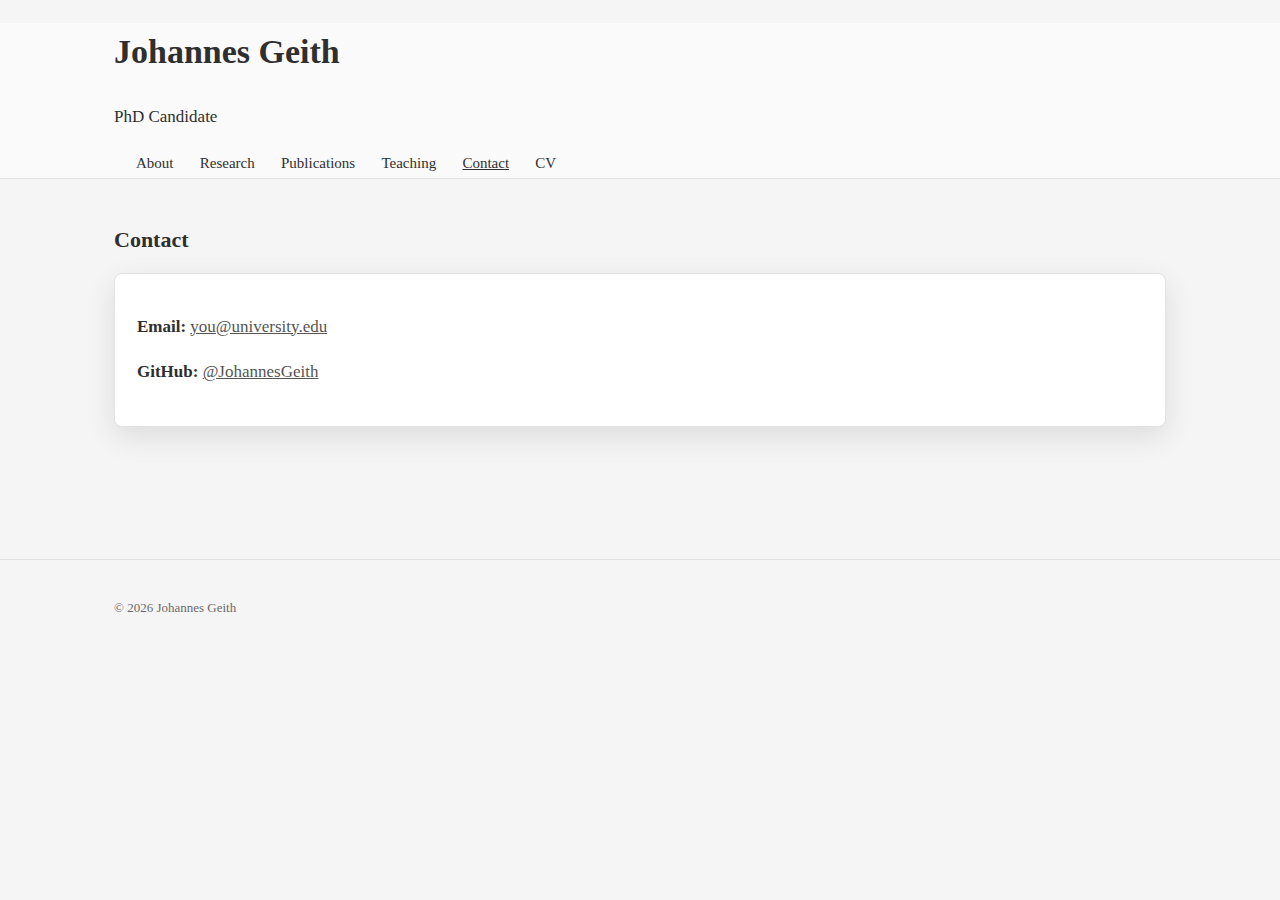
<file: contact.html>
<!doctype html>
<html lang="en">
<head>
  <meta charset="utf-8" />
  <meta name="viewport" content="width=device-width,initial-scale=1" />
  <title>Contact — Johannes Geith</title>
  <link rel="stylesheet" href="styles.css" />
</head>

<body>
  <header class="site-header">
    <div class="container">
      <div class="title">
        <h1>Johannes Geith</h1>
        <p class="subtitle">PhD Candidate</p>
      </div>

      <nav class="nav">
        <a href="index.html">About</a>
        <a href="index.html#research">Research</a>
        <a href="publications.html">Publications</a>
        <a href="teaching.html">Teaching</a>
        <a class="active" href="contact.html">Contact</a>
        <a href="assets/cv.pdf" target="_blank" rel="noopener">CV</a>
      </nav>
    </div>
  </header>

  <main class="page-main">
    <div class="container">
      <h2 class="page-title">Contact</h2>

      <div class="page-card">
        <p><strong>Email:</strong> <a href="mailto:you@university.edu">you@university.edu</a></p>
        <p><strong>GitHub:</strong> <a href="https://github.com/JohannesGeith">@JohannesGeith</a></p>
        <!-- add more lines later if you want -->
      </div>
    </div>
  </main>

  <footer class="footer">
    <div class="container">
      <p>© <span id="year"></span> Johannes Geith</p>
    </div>
  </footer>

  <script>
    document.getElementById("year").textContent = new Date().getFullYear();
  </script>
</body>
</html>
</file>
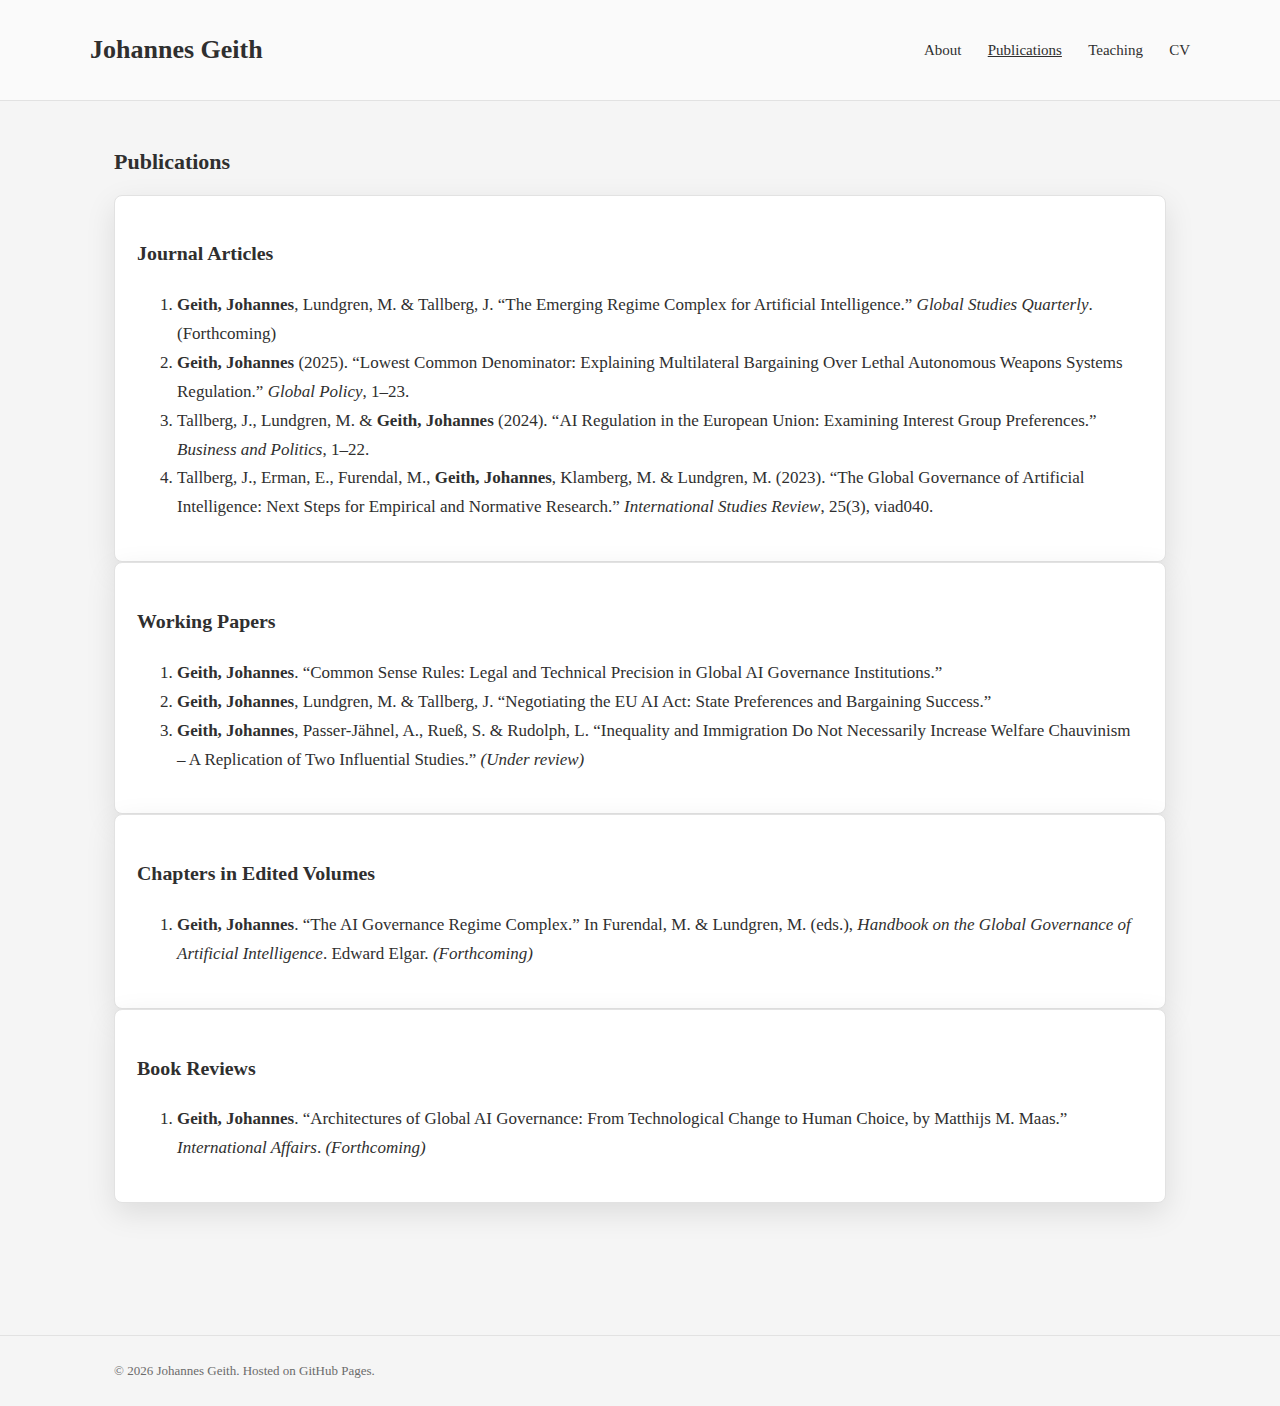
<file: publications.html>
<!doctype html>
<html lang="en">
<head>
  <meta charset="utf-8" />
  <link rel="preconnect" href="https://fonts.googleapis.com" />
  <link rel="preconnect" href="https://fonts.gstatic.com" crossorigin />
  <link href="https://fonts.googleapis.com/css2?family=Inter:wght@400;500;600&display=swap" rel="stylesheet" />

  <meta name="viewport" content="width=device-width, initial-scale=1" />
  <title>Publications — Johannes Geith</title>
  <meta name="description" content="Publications by Johannes Geith." />
  <link rel="stylesheet" href="styles.css" />
</head>

<body>
  <header class="site-header">
    <div class="container header-inner">
      <div class="site-title">
        <h1>Johannes Geith</h1>
      </div>

      <nav class="nav" aria-label="Primary">
        <a href="index.html">About</a>
        <a href="publications.html" class="active">Publications</a>
        <a href="teaching.html">Teaching</a>
        <a href="assets/Geith%20CV_2026-Feb.pdf" target="_blank" rel="noopener">CV</a>
      </nav>
    </div>
  </header>

  <main class="page-main">
    <div class="container">

      <h2 class="page-title">Publications</h2>

      <!-- ================= Journal Articles ================= -->

      <div class="page-card pub-card">
        <h3 class="pub-section">Journal Articles</h3>
        <ol class="pub-list">

          <li class="pub-item">
            <strong>Geith, Johannes</strong>, Lundgren, M. &amp; Tallberg, J.
            “The Emerging Regime Complex for Artificial Intelligence.”
            <em>Global Studies Quarterly</em>. (Forthcoming)
          </li>

          <li class="pub-item">
            <strong>Geith, Johannes</strong> (2025).
            “Lowest Common Denominator: Explaining Multilateral Bargaining Over
            Lethal Autonomous Weapons Systems Regulation.”
            <em>Global Policy</em>, 1–23.
          </li>

          <li class="pub-item">
            Tallberg, J., Lundgren, M. &amp; <strong>Geith, Johannes</strong> (2024).
            “AI Regulation in the European Union: Examining Interest Group Preferences.”
            <em>Business and Politics</em>, 1–22.
          </li>

          <li class="pub-item">
            Tallberg, J., Erman, E., Furendal, M., <strong>Geith, Johannes</strong>,
            Klamberg, M. &amp; Lundgren, M. (2023).
            “The Global Governance of Artificial Intelligence: Next Steps for Empirical
            and Normative Research.”
            <em>International Studies Review</em>, 25(3), viad040.
          </li>

        </ol>
      </div>

      <!-- ================= Working Papers ================= -->

      <div class="page-card pub-card">
        <h3 class="pub-section">Working Papers</h3>
        <ol class="pub-list">

          <li class="pub-item">
            <strong>Geith, Johannes</strong>.
            “Common Sense Rules: Legal and Technical Precision in Global AI Governance Institutions.”
          </li>

          <li class="pub-item">
            <strong>Geith, Johannes</strong>, Lundgren, M. &amp; Tallberg, J.
            “Negotiating the EU AI Act: State Preferences and Bargaining Success.”
          </li>

          <li class="pub-item">
            <strong>Geith, Johannes</strong>, Passer-Jähnel, A., Rueß, S. &amp; Rudolph, L.
            “Inequality and Immigration Do Not Necessarily Increase Welfare Chauvinism –
            A Replication of Two Influential Studies.”
            <em>(Under review)</em>
          </li>

        </ol>
      </div>

      <!-- ================= Chapters ================= -->

      <div class="page-card pub-card">
        <h3 class="pub-section">Chapters in Edited Volumes</h3>
        <ol class="pub-list">

          <li class="pub-item">
            <strong>Geith, Johannes</strong>.
            “The AI Governance Regime Complex.”
            In Furendal, M. &amp; Lundgren, M. (eds.),
            <em>Handbook on the Global Governance of Artificial Intelligence</em>.
            Edward Elgar. <em>(Forthcoming)</em>
          </li>

        </ol>
      </div>

      <!-- ================= Book Reviews ================= -->

      <div class="page-card pub-card">
        <h3 class="pub-section">Book Reviews</h3>
        <ol class="pub-list">

          <li class="pub-item">
            <strong>Geith, Johannes</strong>.
            “Architectures of Global AI Governance: From Technological Change to Human Choice,
            by Matthijs M. Maas.”
            <em>International Affairs</em>. <em>(Forthcoming)</em>
          </li>

        </ol>
      </div>

    </div>
  </main>

  <footer class="footer">
    <div class="container footer-inner">
      <p class="footer-text">
        © <span id="year"></span> Johannes Geith. Hosted on GitHub Pages.
      </p>
    </div>
  </footer>

  <script>
    document.getElementById("year").textContent = new Date().getFullYear();
  </script>
</body>
</html>
</file>
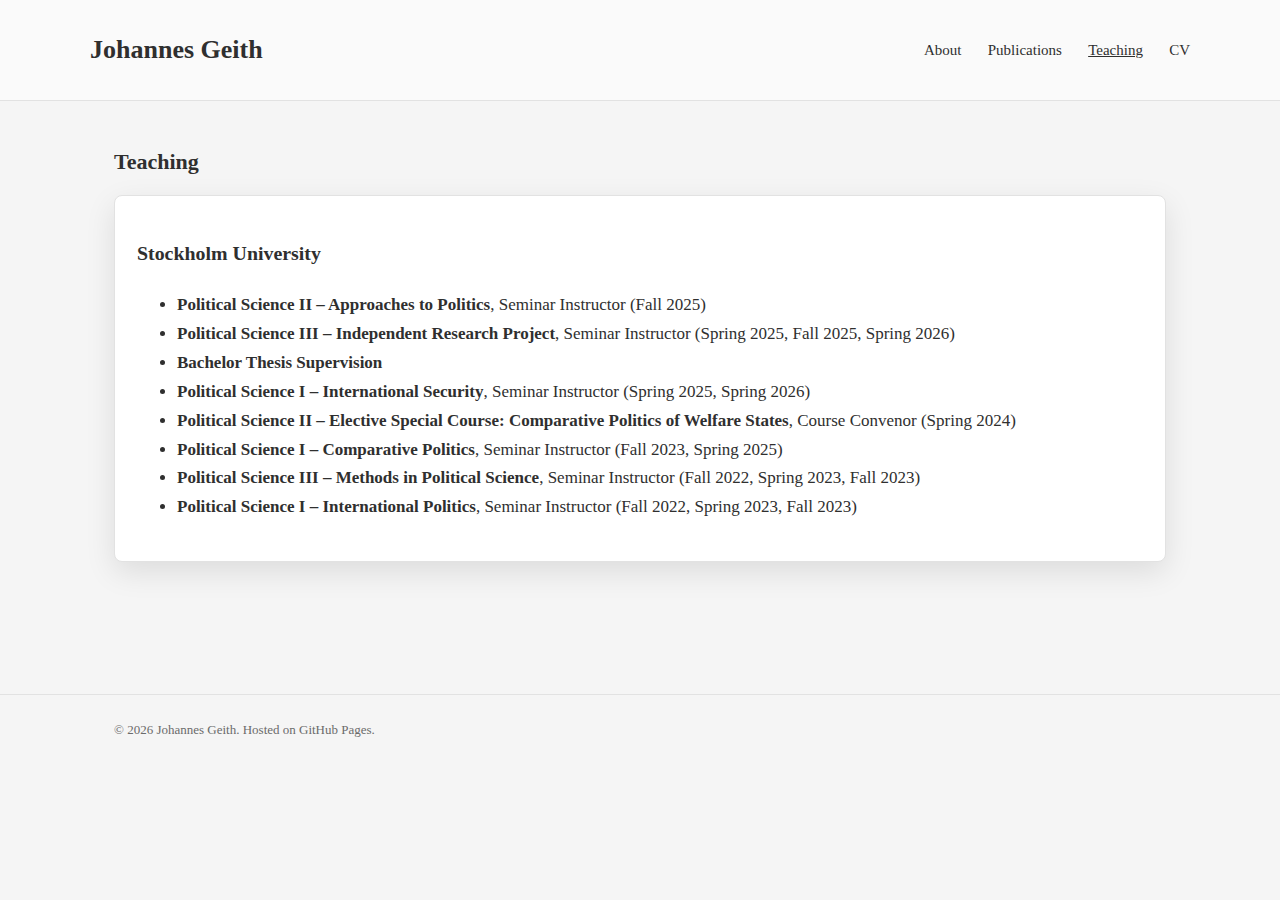
<file: teaching.html>
<!doctype html>
<html lang="en">
<head>
  <meta charset="utf-8" />
  <link rel="preconnect" href="https://fonts.googleapis.com" />
  <link rel="preconnect" href="https://fonts.gstatic.com" crossorigin />
  <link href="https://fonts.googleapis.com/css2?family=Inter:wght@400;500;600&display=swap" rel="stylesheet" />

  <meta name="viewport" content="width=device-width, initial-scale=1" />
  <title>Teaching — Johannes Geith</title>
  <meta name="description" content="Teaching experience of Johannes Geith." />
  <link rel="stylesheet" href="styles.css" />
</head>

<body>
  <header class="site-header">
    <div class="container header-inner">
      <div class="site-title">
        <h1>Johannes Geith</h1>
      </div>

      <nav class="nav" aria-label="Primary">
        <a href="index.html">About</a>
        <a href="publications.html">Publications</a>
        <a href="teaching.html" class="active">Teaching</a>
        <a href="assets/Geith%20CV_2026-Feb.pdf" target="_blank" rel="noopener">CV</a>
      </nav>
    </div>
  </header>

  <main class="page-main">
    <div class="container">

      <h2 class="page-title">Teaching</h2>

      <!-- ================= Stockholm University ================= -->

      <div class="page-card pub-card">
        <h3 class="pub-section">Stockholm University</h3>

        <ul class="teach-list">

          <li class="teach-item">
            <strong>Political Science II – Approaches to Politics</strong>,
            Seminar Instructor (Fall 2025)
          </li>

          <li class="teach-item">
            <strong>Political Science III – Independent Research Project</strong>,
            Seminar Instructor (Spring 2025, Fall 2025, Spring 2026)
          </li>

          <li class="teach-item">
            <strong>Bachelor Thesis Supervision</strong>
          </li>

          <li class="teach-item">
            <strong>Political Science I – International Security</strong>,
            Seminar Instructor (Spring 2025, Spring 2026)
          </li>

          <li class="teach-item">
            <strong>Political Science II – Elective Special Course:
            Comparative Politics of Welfare States</strong>,
            Course Convenor (Spring 2024)
          </li>

          <li class="teach-item">
            <strong>Political Science I – Comparative Politics</strong>,
            Seminar Instructor (Fall 2023, Spring 2025)
          </li>

          <li class="teach-item">
            <strong>Political Science III – Methods in Political Science</strong>,
            Seminar Instructor (Fall 2022, Spring 2023, Fall 2023)
          </li>

          <li class="teach-item">
            <strong>Political Science I – International Politics</strong>,
            Seminar Instructor (Fall 2022, Spring 2023, Fall 2023)
          </li>

        </ul>
      </div>

    </div>
  </main>

  <footer class="footer">
    <div class="container footer-inner">
      <p class="footer-text">
        © <span id="year"></span> Johannes Geith. Hosted on GitHub Pages.
      </p>
    </div>
  </footer>

  <script>
    document.getElementById("year").textContent = new Date().getFullYear();
  </script>
</body>
</html>
</file>
<file: styles.css>
/* =========================
   Base
========================= */

:root{
  --bg: #f5f5f5;
  --panel: #ffffff;
  --text: #2f2f2f;
  --muted: #6b6b6b;
  --accent: #555;
  --border: #e2e2e2;

  --max-width: 1100px;
  --radius: 8px;
  --shadow: 0 10px 30px rgba(0,0,0,.10);
}

*{ box-sizing: border-box; }

body{
  margin: 0;
  font-family: Georgia, "Times New Roman", serif;
  color: var(--text);
  background: var(--bg);
  line-height: 1.7;
  font-size: 17px;
}

a{ color: var(--accent); }
a:hover{ text-decoration: underline; }

/* =========================
   Layout
========================= */

.container{
  max-width: var(--max-width);
  margin: 0 auto;
  padding: 0 24px;
}

/* =========================
   Header / Nav
========================= */

.site-header{
  background: #fafafa;
  border-bottom: 1px solid var(--border);
}

.header-inner{
  display: flex;
  justify-content: space-between;
  align-items: center;
  padding: 28px 0;
  gap: 18px;
}

.site-title h1{
  margin: 0;
  font-size: 26px;
}

.site-title p{
  margin: 4px 0 0;
  color: var(--muted);
  font-size: 15px;
}

.nav a{
  margin-left: 22px;
  text-decoration: none;
  color: var(--text);
  font-size: 15px;
}

.nav a.active{
  text-decoration: underline;
}

/* =========================
   Main content (Home)
========================= */

.main-grid{
  display: grid;
  grid-template-columns: 320px 1fr;
  gap: 64px;
  padding: 64px 0;
}

.photo img{
  width: 100%;
  border-radius: var(--radius);
  display: block;
}

/* text links under the photo */
.profile-links{
  margin-top: 10px;
  font-size: 14px;
  color: var(--muted);
}

.profile-links a{
  color: var(--text);
  text-decoration: none;
}

.profile-links a:hover{
  text-decoration: underline;
}

.welcome{
  font-style: italic;
  margin-top: 0;
}

.content p{
  margin: 0 0 22px;
}

/* =========================
   Subpages (Publications / Teaching / Contact)
========================= */

.page-main{
  padding: 42px 0 72px;
}

.page-title{
  margin: 0 0 14px;
  font-size: 22px;
}

.page-card{
  background: var(--panel);
  border: 1px solid var(--border);
  border-radius: var(--radius);
  box-shadow: var(--shadow);
  padding: 22px;
}

.placeholder{
  color: var(--muted);
  font-style: italic;
  margin: 0;
}

/* =========================
   Buttons (optional)
========================= */

.btn{
  display: inline-block;
  padding: 10px 14px;
  border: 1px solid rgba(0,0,0,.18);
  border-radius: var(--radius);
  text-decoration: none;
  color: inherit;
  background: rgba(255,255,255,.35);
}

.btn:hover{
  background: rgba(255,255,255,.55);
  text-decoration: none;
}

/* =========================
   Footer
========================= */

.footer{
  border-top: 1px solid var(--border);
  margin-top: 60px;
  padding: 24px 0;
  font-size: 13px;
  color: var(--muted);
}

.footer-inner{
  display: flex;
  align-items: center;
  justify-content: space-between;
  gap: 16px;
}

.footer-text{
  margin: 0;
}

/* =========================
   Responsive
========================= */

@media (max-width: 900px){
  .header-inner{
    flex-direction: column;
    align-items: flex-start;
    gap: 14px;
  }

  .nav a{
    margin-left: 0;
    margin-right: 18px;
  }

  .main-grid{
    grid-template-columns: 1fr;
    gap: 32px;
    padding: 42px 0;
  }

  .photo{
    max-width: 320px;
  }

  .footer-inner{
    flex-direction: column;
    align-items: flex-start;
  }
}
</file>
